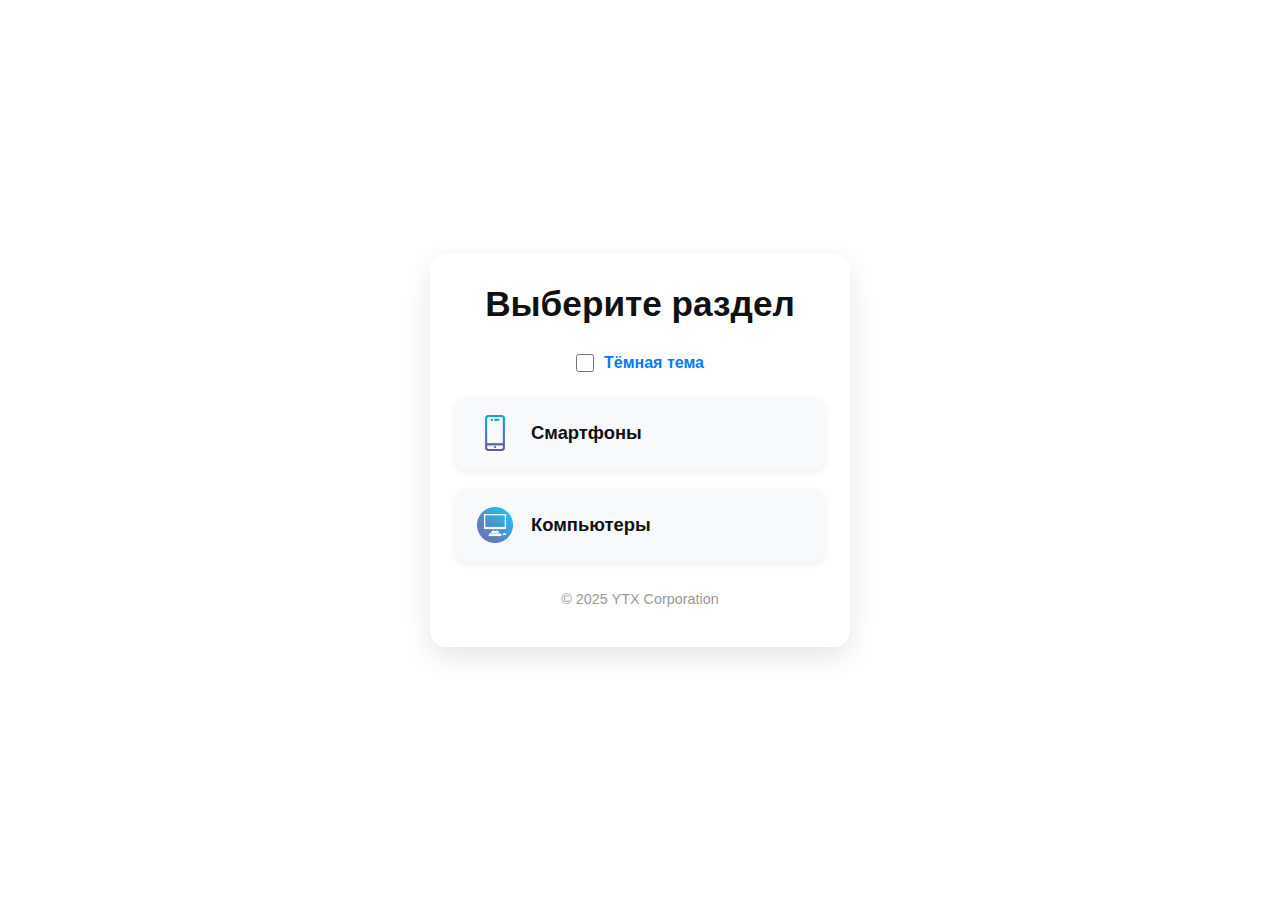
<file: index.html>
<!DOCTYPE html>
<html lang="ru">
	<head>
		<meta charset="UTF-8" />
		<meta name="viewport" content="width=device-width, initial-scale=1" />
		<title>Меню выбора</title>
		<link rel="stylesheet" href="style.css" />
	</head>
	<body>
		<main class="menu-container">
			<h1>Выберите раздел</h1>

			<label class="theme-switch">
				<input type="checkbox" id="theme-toggle" />
				<span>Тёмная тема</span>
			</label>

			<nav class="menu">
				<a
					href="./phone/index.html"
					class="menu-item"
					id="link-phone"
					aria-label="Перейти в раздел Смартфоны"
				>
					<img src="main/img/phone.png" alt="Телефон" class="menu-icon" />
					<span>Смартфоны</span>
				</a>
				<a
					href="./computers/index.html"
					class="menu-item"
					id="link-computers"
					aria-label="Перейти в раздел Компьютеры"
				>
					<img src="main/img/computer.png" alt="Компьютер" class="menu-icon" />
					<span>Компьютеры</span>
				</a>
			</nav>
			<footer>
				<p>© 2025 YTX Corporation</p>
			</footer>
		</main>

		<script src="theme.js" defer></script>
	</body>
</html>
</file>
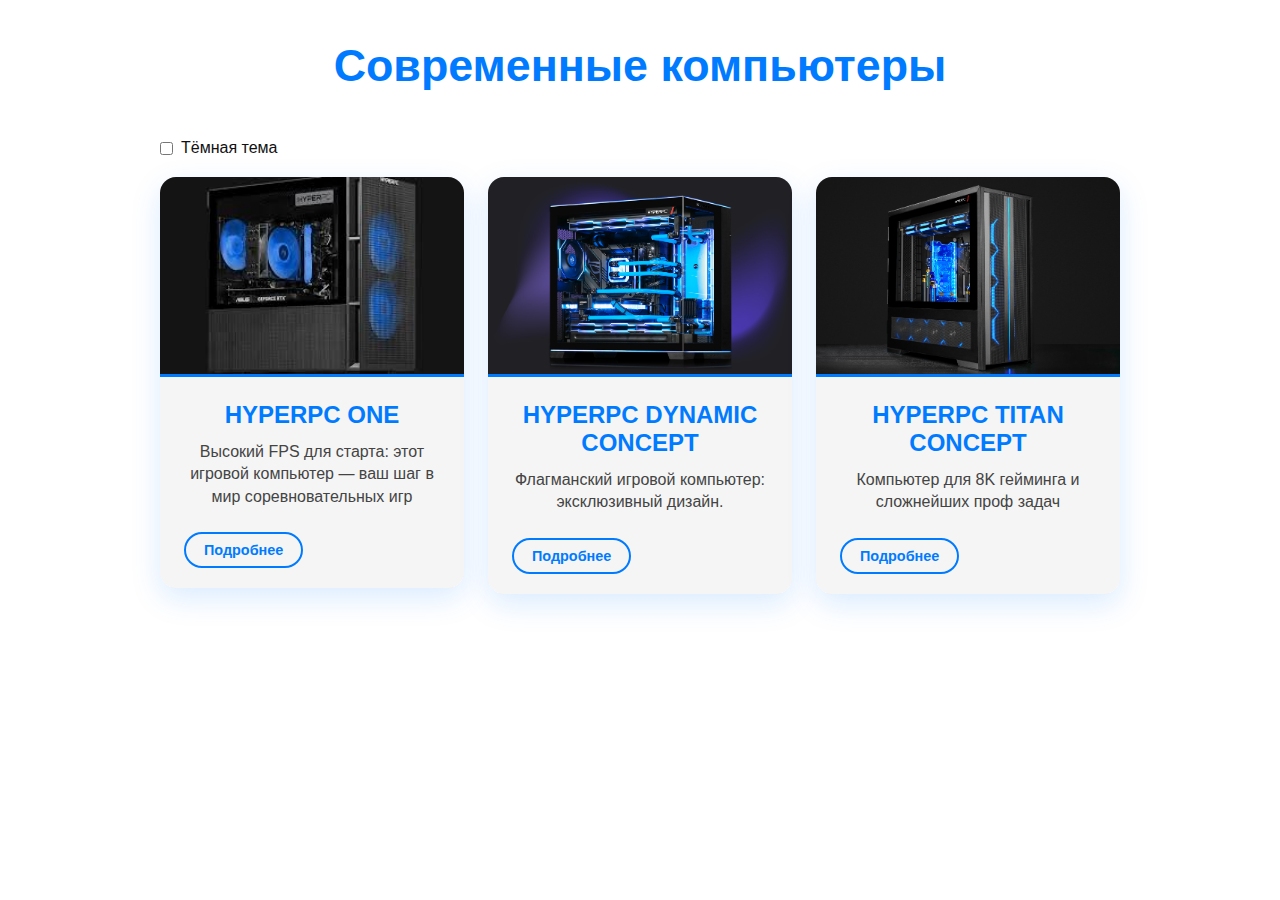
<file: computers/index.html>
<!DOCTYPE html>
<html lang="ru">
<head>
  <meta charset="UTF-8" />
  <meta name="viewport" content="width=device-width, initial-scale=1" />
  <title>Галерея Компьютеров</title>

  <link rel="stylesheet" href="style.css" />
</head>
<body>
  <main class="container">
    <h1 class="title">Современные компьютеры</h1>

    <label class="theme-switch" style="display: flex; align-items: center; margin-bottom: 20px; cursor: pointer;">
      <input type="checkbox" id="theme-toggle" />
      <span style="margin-left: 8px;">Тёмная тема</span>
    </label>

    <section class="gallery">

      <a href="https://hyperpc.ru/gaming-pc/one" target="_blank" rel="noopener" class="card-link" aria-label="HYPERPC ONE">
        <article class="card fade-in">
          <img src="img/One.jpg" alt="HYPERPC ONE" class="card-img" />
          <div class="card-content">
            <h2 class="card-title">HYPERPC ONE</h2>
            <p class="card-description">Высокий FPS для старта: этот игровой компьютер — ваш шаг в мир соревновательных игр</p>
            <span class="card-button">Подробнее</span>
          </div>
        </article>
      </a>

      <a href="https://hyperpc.ru/gaming-pc/dynamic-concept" target="_blank" rel="noopener" class="card-link" aria-label="HYPERPC DYNAMIC CONCEPT">
        <article class="card fade-in">
          <img src="img/dynamiconcept.jpg" alt="HYPERPC DYNAMIC CONCEPT" class="card-img" />
          <div class="card-content">
            <h2 class="card-title">HYPERPC DYNAMIC CONCEPT</h2>
            <p class="card-description">Флагманский игровой компьютер: эксклюзивный дизайн.</p>
            <span class="card-button">Подробнее</span>
          </div>
        </article>
      </a>

      <a href="https://hyperpc.ru/gaming-pc/titan-concept" target="_blank" rel="noopener" class="card-link" aria-label="HYPERPC TITAN CONCEPT">
        <article class="card fade-in">
          <img src="img/Titan.jpg" alt="HYPERPC TITAN CONCEPT" class="card-img" />
          <div class="card-content">
            <h2 class="card-title">HYPERPC TITAN CONCEPT</h2>
            <p class="card-description">Компьютер для 8K гейминга и сложнейших проф задач</p>
            <span class="card-button">Подробнее</span>
          </div>
        </article>
      </a>

    </section>
  </main>

  <!-- Скрипт в самом конце, с defer уже не нужен -->
  <script src="theme.js"></script>
</body>
</html>
</file>
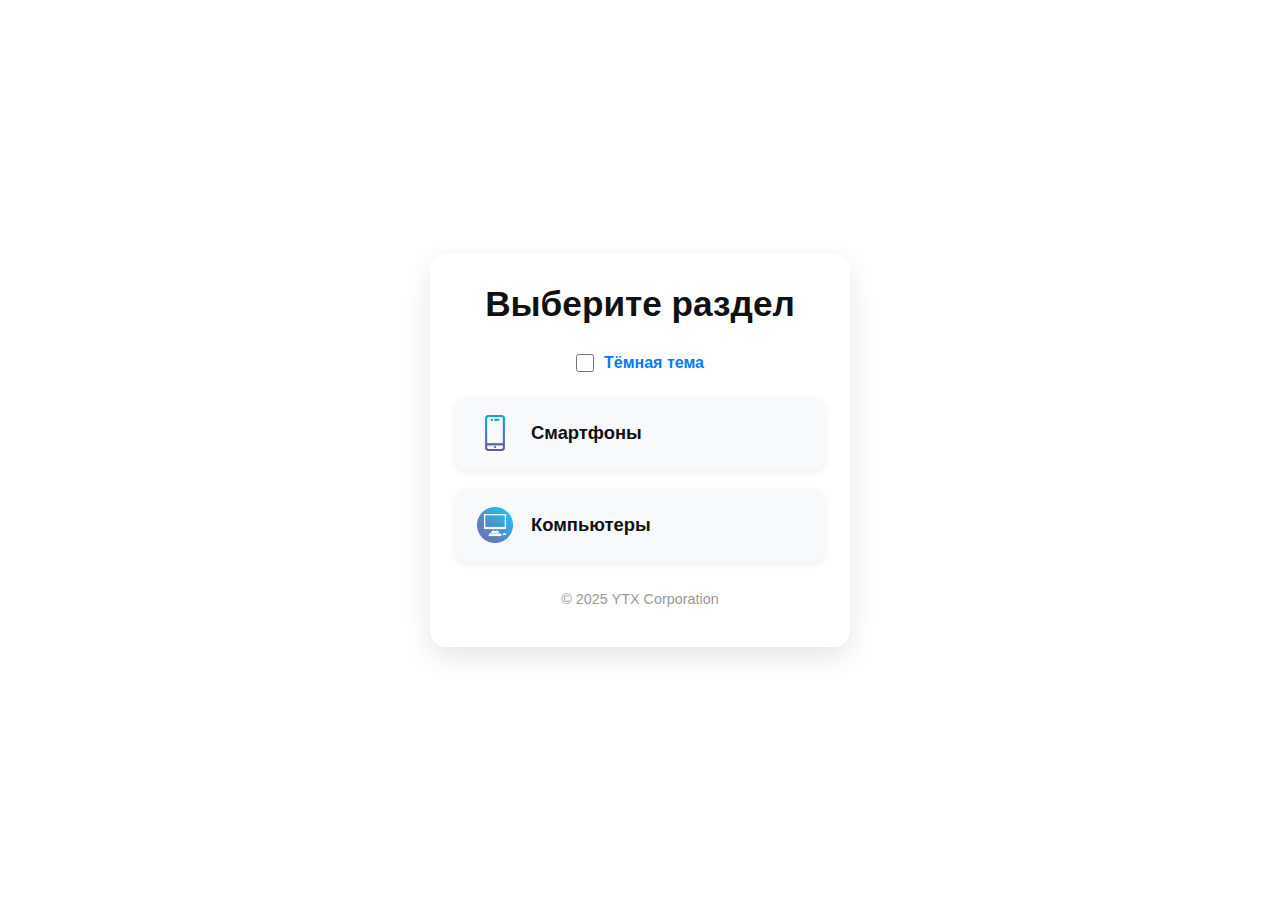
<file: main/index.html>
<!DOCTYPE html>
<html lang="ru">
<head>
  <meta charset="UTF-8" />
  <meta name="viewport" content="width=device-width, initial-scale=1" />
  <title>Меню выбора</title>
  <link rel="stylesheet" href="style.css" />

</head>
<body>
  <main class="menu-container">
    <h1>Выберите раздел</h1>

    <label class="theme-switch">
      <input type="checkbox" id="theme-toggle" />
      <span>Тёмная тема</span>
    </label>

    <nav class="menu">
      <a href="../phone/index.html" class="menu-item" id="link-phone" aria-label="Перейти в раздел Смартфоны">
        <img src="img/phone.png" alt="Телефон" class="menu-icon" />
        <span>Смартфоны</span>
      </a>
      <a href="../computers/index.html" class="menu-item" id="link-computers" aria-label="Перейти в раздел Компьютеры">
        <img src="img/computer.png" alt="Компьютер" class="menu-icon" />
        <span>Компьютеры</span>
      </a>
    </nav>
    <footer>
      <p>© 2025 YTX Corporation</p>
    </footer>
  </main>

  <script src="theme.js" defer></script>
</body>
</html>
</file>
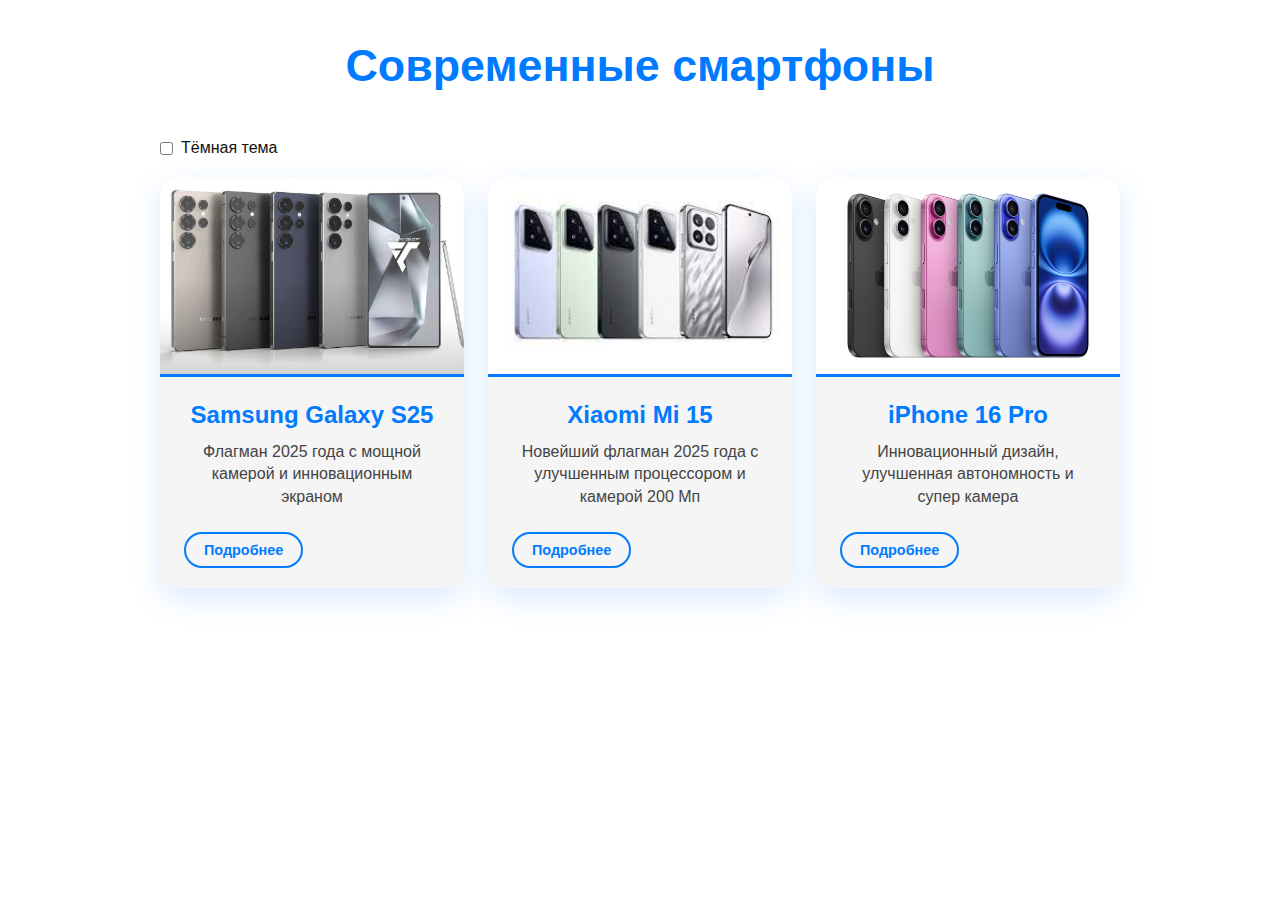
<file: phone/index.html>
<!DOCTYPE html>
<html lang="ru">
<head>
  <meta charset="UTF-8" />
  <meta name="viewport" content="width=device-width, initial-scale=1" />
  <title>Галерея смартфонов</title>
  <link rel="stylesheet" href="style.css" />

</head>
<body>
  <main class="container">
    <h1 class="title">Современные смартфоны</h1>

    <label class="theme-switch" style="display: flex; align-items: center; margin-bottom: 20px; cursor: pointer;">
      <input type="checkbox" id="theme-toggle" />
      <span style="margin-left: 8px;">Тёмная тема</span>
    </label>

    <section class="gallery">

      <a href="https://www.samsung.com/ru/smartphones/galaxy-s25/" target="_blank" rel="noopener" class="card-link" aria-label="Перейти на официальный сайт Samsung Galaxy S25">
        <article class="card">
          <img src="img/Samsung.jpg" alt="Samsung Galaxy S25" class="card-img" />
          <div class="card-content">
            <h2 class="card-title">Samsung Galaxy S25</h2>
            <p class="card-description">Флагман 2025 года с мощной камерой и инновационным экраном</p>
            <span class="card-button">Подробнее</span>
          </div>
        </article>
      </a>

      <a href="https://www.mi.com/global/mi-15" target="_blank" rel="noopener" class="card-link" aria-label="Перейти на официальный сайт Xiaomi Mi 15">
        <article class="card">
          <img src="img/Xiaomi.jpg" alt="Xiaomi Mi 15" class="card-img" />
          <div class="card-content">
            <h2 class="card-title">Xiaomi Mi 15</h2>
            <p class="card-description">Новейший флагман 2025 года с улучшенным процессором и камерой 200 Мп</p>
            <span class="card-button">Подробнее</span>
          </div>
        </article>
      </a>

      <a href="https://www.apple.com/ru/iphone-16-pro/" target="_blank" rel="noopener" class="card-link" aria-label="Перейти на официальный сайт iPhone 16 Pro">
        <article class="card">
          <img src="img/Iphone.jpg" alt="iPhone 16 Pro" class="card-img" />
          <div class="card-content">
            <h2 class="card-title">iPhone 16 Pro</h2>
            <p class="card-description">Инновационный дизайн, улучшенная автономность и супер камера</p>
            <span class="card-button">Подробнее</span>
          </div>
        </article>
      </a>
      
    </section>
  </main>
  <script src="theme.js" defer></script>
</body>
</html>
</file>
<file: style.css>
* {
  margin: 0;
  padding: 0;
  box-sizing: border-box;
}

body {
  font-family: 'Segoe UI', Tahoma, Geneva, Verdana, sans-serif;
  background-color: #f0f4f8;
  color: #222;
  min-height: 100vh;
  display: flex;
  align-items: center;
  justify-content: center;
  padding: 20px;
  transition: background-color 0.3s ease, color 0.3s ease;
}

.dark-theme {
  background-color: #121619;
  color: #e0e6ea;
}

.menu-container {
  max-width: 420px;
  width: 100%;
  text-align: center;
  background: #fff;
  border-radius: 16px;
  padding: 30px 25px 40px;
  box-shadow: 0 10px 30px rgba(0,0,0,0.1);
  transition: background 0.3s ease, color 0.3s ease;
}

.dark-theme .menu-container {
  background: #1e2428;
  color: #e0e6ea;
}

h1 {
  font-weight: 700;
  font-size: 2.2rem;
  margin-bottom: 30px;
  user-select: none;
}

.theme-switch {
  display: flex;
  align-items: center;
  justify-content: center;
  margin-bottom: 25px;
  font-size: 1rem;
  font-weight: 600;
  color: #007bff;
  cursor: pointer;
  user-select: none;
}

.theme-switch input[type="checkbox"] {
  margin-right: 10px;
  width: 18px;
  height: 18px;
  cursor: pointer;
}

.menu {
  display: flex;
  flex-direction: column;
  gap: 20px;
}

.menu-item {
  display: flex;
  align-items: center;
  padding: 18px 22px;
  border-radius: 12px;
  background: #f8f9fb;
  box-shadow: 0 3px 8px rgba(0,0,0,0.07);
  text-decoration: none;
  color: inherit;
  font-weight: 600;
  font-size: 1.15rem;
  transition:
    background-color 0.3s ease,
    box-shadow 0.3s ease,
    color 0.3s ease;
  user-select: none;
}

.menu-item:hover {
  background-color: #e3f0ff;
  box-shadow: 0 5px 15px rgba(0,123,255,0.3);
  color: #0056b3;
}

.menu-item.active {
  background-color: #007bff;
  color: #fff;
  box-shadow: 0 6px 20px rgba(0,123,255,0.6);
  cursor: default;
}

.dark-theme .menu-item {
  background: #2c333a;
  color: #cdd4db;
  box-shadow: 0 3px 8px rgba(0,0,0,0.3);
}

.dark-theme .menu-item:hover {
  background-color: #004080;
  color: #dce9ff;
  box-shadow: 0 5px 15px rgba(0,123,255,0.7);
}

.dark-theme .menu-item.active {
  background-color: #3399ff;
  color: #fff;
  box-shadow: 0 6px 20px rgba(51,153,255,0.8);
}

.menu-icon {
  width: 36px;
  height: 36px;
  margin-right: 18px;
  user-select: none;
}

footer {
  margin-top: 30px;
  font-size: 0.9rem;
  color: #999;
  user-select: none;
}

.dark-theme footer {
  color: #666;
}

@media (max-width: 480px) {
  .menu-container {
    padding: 25px 20px 30px;
  }

  h1 {
    font-size: 1.8rem;
    margin-bottom: 20px;
  }

  .menu-item {
    padding: 14px 18px;
    font-size: 1rem;
  }

  .menu-icon {
    width: 30px;
    height: 30px;
    margin-right: 14px;
  }
}
body {
  transition: background-color 0.3s ease, color 0.3s ease;
  background-color: #ffffff;
  color: #111111;
}

.dark-theme body {
  background-color: #121212;
  color: #eeeeee;
}
html, body {
  transition: background-color 0.3s ease, color 0.3s ease;
}
</file>
<file: computers/style.css>
* {
  margin: 0;
  padding: 0;
  box-sizing: border-box;
}

body {
  font-family: 'Segoe UI', Tahoma, Geneva, Verdana, sans-serif;
  background: #f0f4f9;
  color: #222;
  padding: 40px 20px;
}
:root {
  --bg-color: #fff;
  --text-color: #222;
  --link-color: #0077ff;
  --card-bg: #f5f5f5;
  --card-shadow: rgba(0, 0, 0, 0.1);
}

body.dark-theme {
  --bg-color: #121212;
  --text-color: #eee;
  --link-color: #66aaff;
  --card-bg: #1e1e1e;
  --card-shadow: rgba(0, 0, 0, 0.7);
}

.container {
  max-width: 960px;
  margin: 0 auto;
  text-align: center;
}

.title {
  font-size: 2.8rem;
  font-weight: 700;
  margin-bottom: 48px;
  color: #007bff;
}

.gallery {
  display: flex;
  flex-wrap: wrap;
  gap: 24px;
  justify-content: center;
}

.card-link {
  text-decoration: none;
  color: inherit;
  flex: 1 1 280px;
  max-width: 320px;
  border-radius: 16px;
  overflow: hidden;
  background: #fff;
  box-shadow: 0 10px 30px rgba(0, 123, 255, 0.15);
  transition: transform 0.35s ease, box-shadow 0.35s ease;
  cursor: pointer;
  display: flex;
  flex-direction: column;
  height: 100%;
}

.card-link:hover,
.card-link:focus {
  transform: translateY(-8px);
  box-shadow: 0 20px 40px rgba(0, 123, 255, 0.3);
  outline: none;
}

.card-img {
  width: 100%;
  height: 200px;
  object-fit: cover;
  border-bottom: 3px solid #007bff;
}

.card-content {
  padding: 20px 24px;
  flex-grow: 1;
  display: flex;
  flex-direction: column;
  justify-content: space-between;
}

.card-title {
  font-size: 1.5rem;
  font-weight: 700;
  margin-bottom: 12px;
  color: #007bff;
}

.card-description {
  font-size: 1rem;
  line-height: 1.4;
  color: #444;
  margin-bottom: 24px;
  flex-grow: 1;
}

.card-button {
  align-self: flex-start;
  font-weight: 600;
  color: #007bff;
  border: 2px solid #007bff;
  padding: 8px 18px;
  border-radius: 24px;
  font-size: 0.9rem;
  transition: background-color 0.3s ease, color 0.3s ease;
}

.card-button:hover {
  background-color: #007bff;
  color: white;
}

@media (max-width: 768px) {
  .gallery {
    flex-direction: column;
    gap: 32px;
  }

  .card-link {
    max-width: 100%;
    height: auto;
  }
}

@media (max-width: 480px) {
  body {
    padding: 20px 12px;
  }

  .title {
    font-size: 2rem;
    margin-bottom: 32px;
  }

  .card-title {
    font-size: 1.3rem;
  }

  .card-description {
    font-size: 0.95rem;
  }
}

body {
  background-color: #fff;
  color: #333;
}

body.dark-theme {
  background-color: #121212;
  color: #eee;
}

.menu-container {
  padding: 2rem;
}

body.dark-theme .menu-container {
  background-color: #1e1e1e;
}

.menu-item {
  display: flex;
  align-items: center;
  gap: 1rem;
  padding: 1rem;
  border-radius: 8px;
  background: #f0f0f0;
  color: #333;
  text-decoration: none;
  transition: background-color 0.3s, color 0.3s;
}

body.dark-theme .menu-item {
  background: #2c2c2c;
  color: #eee;
}

.menu-item:hover {
  background-color: #d0d0d0;
}

body.dark-theme .menu-item:hover {
  background-color: #3a3a3a;
}

body {
  background-color: var(--bg-color);
  color: var(--text-color);
  transition: background-color 0.3s, color 0.3s;
}

a {
  color: var(--link-color);
  transition: color 0.3s;
}

.card {
  background-color: var(--card-bg);
  box-shadow: 0 4px 8px var(--card-shadow);
  transition: background-color 0.3s, box-shadow 0.3s;
}
body {
  transition: background-color 0.3s ease, color 0.3s ease;
  background-color: #ffffff;
  color: #111111;
}

.dark-theme body {
  background-color: #121212;
  color: #eeeeee;
}
html, body {
  transition: background-color 0.3s ease, color 0.3s ease;
</file>
<file: main/style.css>
* {
  margin: 0;
  padding: 0;
  box-sizing: border-box;
}

body {
  font-family: 'Segoe UI', Tahoma, Geneva, Verdana, sans-serif;
  background-color: #f0f4f8;
  color: #222;
  min-height: 100vh;
  display: flex;
  align-items: center;
  justify-content: center;
  padding: 20px;
  transition: background-color 0.3s ease, color 0.3s ease;
}

.dark-theme {
  background-color: #121619;
  color: #e0e6ea;
}

.menu-container {
  max-width: 420px;
  width: 100%;
  text-align: center;
  background: #fff;
  border-radius: 16px;
  padding: 30px 25px 40px;
  box-shadow: 0 10px 30px rgba(0,0,0,0.1);
  transition: background 0.3s ease, color 0.3s ease;
}

.dark-theme .menu-container {
  background: #1e2428;
  color: #e0e6ea;
}

h1 {
  font-weight: 700;
  font-size: 2.2rem;
  margin-bottom: 30px;
  user-select: none;
}

.theme-switch {
  display: flex;
  align-items: center;
  justify-content: center;
  margin-bottom: 25px;
  font-size: 1rem;
  font-weight: 600;
  color: #007bff;
  cursor: pointer;
  user-select: none;
}

.theme-switch input[type="checkbox"] {
  margin-right: 10px;
  width: 18px;
  height: 18px;
  cursor: pointer;
}

.menu {
  display: flex;
  flex-direction: column;
  gap: 20px;
}

.menu-item {
  display: flex;
  align-items: center;
  padding: 18px 22px;
  border-radius: 12px;
  background: #f8f9fb;
  box-shadow: 0 3px 8px rgba(0,0,0,0.07);
  text-decoration: none;
  color: inherit;
  font-weight: 600;
  font-size: 1.15rem;
  transition:
    background-color 0.3s ease,
    box-shadow 0.3s ease,
    color 0.3s ease;
  user-select: none;
}

.menu-item:hover {
  background-color: #e3f0ff;
  box-shadow: 0 5px 15px rgba(0,123,255,0.3);
  color: #0056b3;
}

.menu-item.active {
  background-color: #007bff;
  color: #fff;
  box-shadow: 0 6px 20px rgba(0,123,255,0.6);
  cursor: default;
}

.dark-theme .menu-item {
  background: #2c333a;
  color: #cdd4db;
  box-shadow: 0 3px 8px rgba(0,0,0,0.3);
}

.dark-theme .menu-item:hover {
  background-color: #004080;
  color: #dce9ff;
  box-shadow: 0 5px 15px rgba(0,123,255,0.7);
}

.dark-theme .menu-item.active {
  background-color: #3399ff;
  color: #fff;
  box-shadow: 0 6px 20px rgba(51,153,255,0.8);
}

.menu-icon {
  width: 36px;
  height: 36px;
  margin-right: 18px;
  user-select: none;
}

footer {
  margin-top: 30px;
  font-size: 0.9rem;
  color: #999;
  user-select: none;
}

.dark-theme footer {
  color: #666;
}

@media (max-width: 480px) {
  .menu-container {
    padding: 25px 20px 30px;
  }

  h1 {
    font-size: 1.8rem;
    margin-bottom: 20px;
  }

  .menu-item {
    padding: 14px 18px;
    font-size: 1rem;
  }

  .menu-icon {
    width: 30px;
    height: 30px;
    margin-right: 14px;
  }
}
body {
  transition: background-color 0.3s ease, color 0.3s ease;
  background-color: #ffffff;
  color: #111111;
}

.dark-theme body {
  background-color: #121212;
  color: #eeeeee;
}
html, body {
  transition: background-color 0.3s ease, color 0.3s ease;
}
</file>
<file: phone/style.css>
* {
  margin: 0;
  padding: 0;
  box-sizing: border-box;
}

body {
  font-family: 'Segoe UI', Tahoma, Geneva, Verdana, sans-serif;
  background: #f0f4f9;
  color: #222;
  padding: 40px 20px;
}
:root {
  --bg-color: #fff;
  --text-color: #222;
  --link-color: #0077ff;
  --card-bg: #f5f5f5;
  --card-shadow: rgba(0, 0, 0, 0.1);
}

body.dark-theme {
  --bg-color: #121212;
  --text-color: #eee;
  --link-color: #66aaff;
  --card-bg: #1e1e1e;
  --card-shadow: rgba(0, 0, 0, 0.7);
}

.container {
  max-width: 960px;
  margin: 0 auto;
  text-align: center;
}

.title {
  font-size: 2.8rem;
  font-weight: 700;
  margin-bottom: 48px;
  color: #007bff;
}

.gallery {
  display: flex;
  flex-wrap: wrap;
  gap: 24px;
  justify-content: center;
}

.card-link {
  text-decoration: none;
  color: inherit;
  flex: 1 1 280px;
  max-width: 320px;
  border-radius: 16px;
  overflow: hidden;
  background: #fff;
  box-shadow: 0 10px 30px rgba(0, 123, 255, 0.15);
  transition: transform 0.35s ease, box-shadow 0.35s ease;
  cursor: pointer;
  display: flex;
  flex-direction: column;
  height: 100%;
}

.card-link:hover,
.card-link:focus {
  transform: translateY(-8px);
  box-shadow: 0 20px 40px rgba(0, 123, 255, 0.3);
  outline: none;
}

.card-img {
  width: 100%;
  height: 200px;
  object-fit: cover;
  border-bottom: 3px solid #007bff;
}

.card-content {
  padding: 20px 24px;
  flex-grow: 1;
  display: flex;
  flex-direction: column;
  justify-content: space-between;
}

.card-title {
  font-size: 1.5rem;
  font-weight: 700;
  margin-bottom: 12px;
  color: #007bff;
}

.card-description {
  font-size: 1rem;
  line-height: 1.4;
  color: #444;
  margin-bottom: 24px;
  flex-grow: 1;
}

.card-button {
  align-self: flex-start;
  font-weight: 600;
  color: #007bff;
  border: 2px solid #007bff;
  padding: 8px 18px;
  border-radius: 24px;
  font-size: 0.9rem;
  transition: background-color 0.3s ease, color 0.3s ease;
}

.card-button:hover {
  background-color: #007bff;
  color: white;
}

@media (max-width: 768px) {
  .gallery {
    flex-direction: column;
    gap: 32px;
  }

  .card-link {
    max-width: 100%;
    height: auto;
  }
}

@media (max-width: 480px) {
  body {
    padding: 20px 12px;
  }

  .title {
    font-size: 2rem;
    margin-bottom: 32px;
  }

  .card-title {
    font-size: 1.3rem;
  }

  .card-description {
    font-size: 0.95rem;
  }
}

body {
  background-color: #fff;
  color: #333;
}

body.dark-theme {
  background-color: #121212;
  color: #eee;
}

.menu-container {
  padding: 2rem;
}

body.dark-theme .menu-container {
  background-color: #1e1e1e;
}

.menu-item {
  display: flex;
  align-items: center;
  gap: 1rem;
  padding: 1rem;
  border-radius: 8px;
  background: #f0f0f0;
  color: #333;
  text-decoration: none;
  transition: background-color 0.3s, color 0.3s;
}

body.dark-theme .menu-item {
  background: #2c2c2c;
  color: #eee;
}

.menu-item:hover {
  background-color: #d0d0d0;
}

body.dark-theme .menu-item:hover {
  background-color: #3a3a3a;
}

body {
  background-color: var(--bg-color);
  color: var(--text-color);
  transition: background-color 0.3s, color 0.3s;
}

a {
  color: var(--link-color);
  transition: color 0.3s;
}

.card {
  background-color: var(--card-bg);
  box-shadow: 0 4px 8px var(--card-shadow);
  transition: background-color 0.3s, box-shadow 0.3s;
}
body {
  transition: background-color 0.3s ease, color 0.3s ease;
  background-color: #ffffff;
  color: #111111;
}

.dark-theme body {
  background-color: #121212;
  color: #eeeeee;
}
html, body {
  transition: background-color 0.3s ease, color 0.3s ease;
</file>
